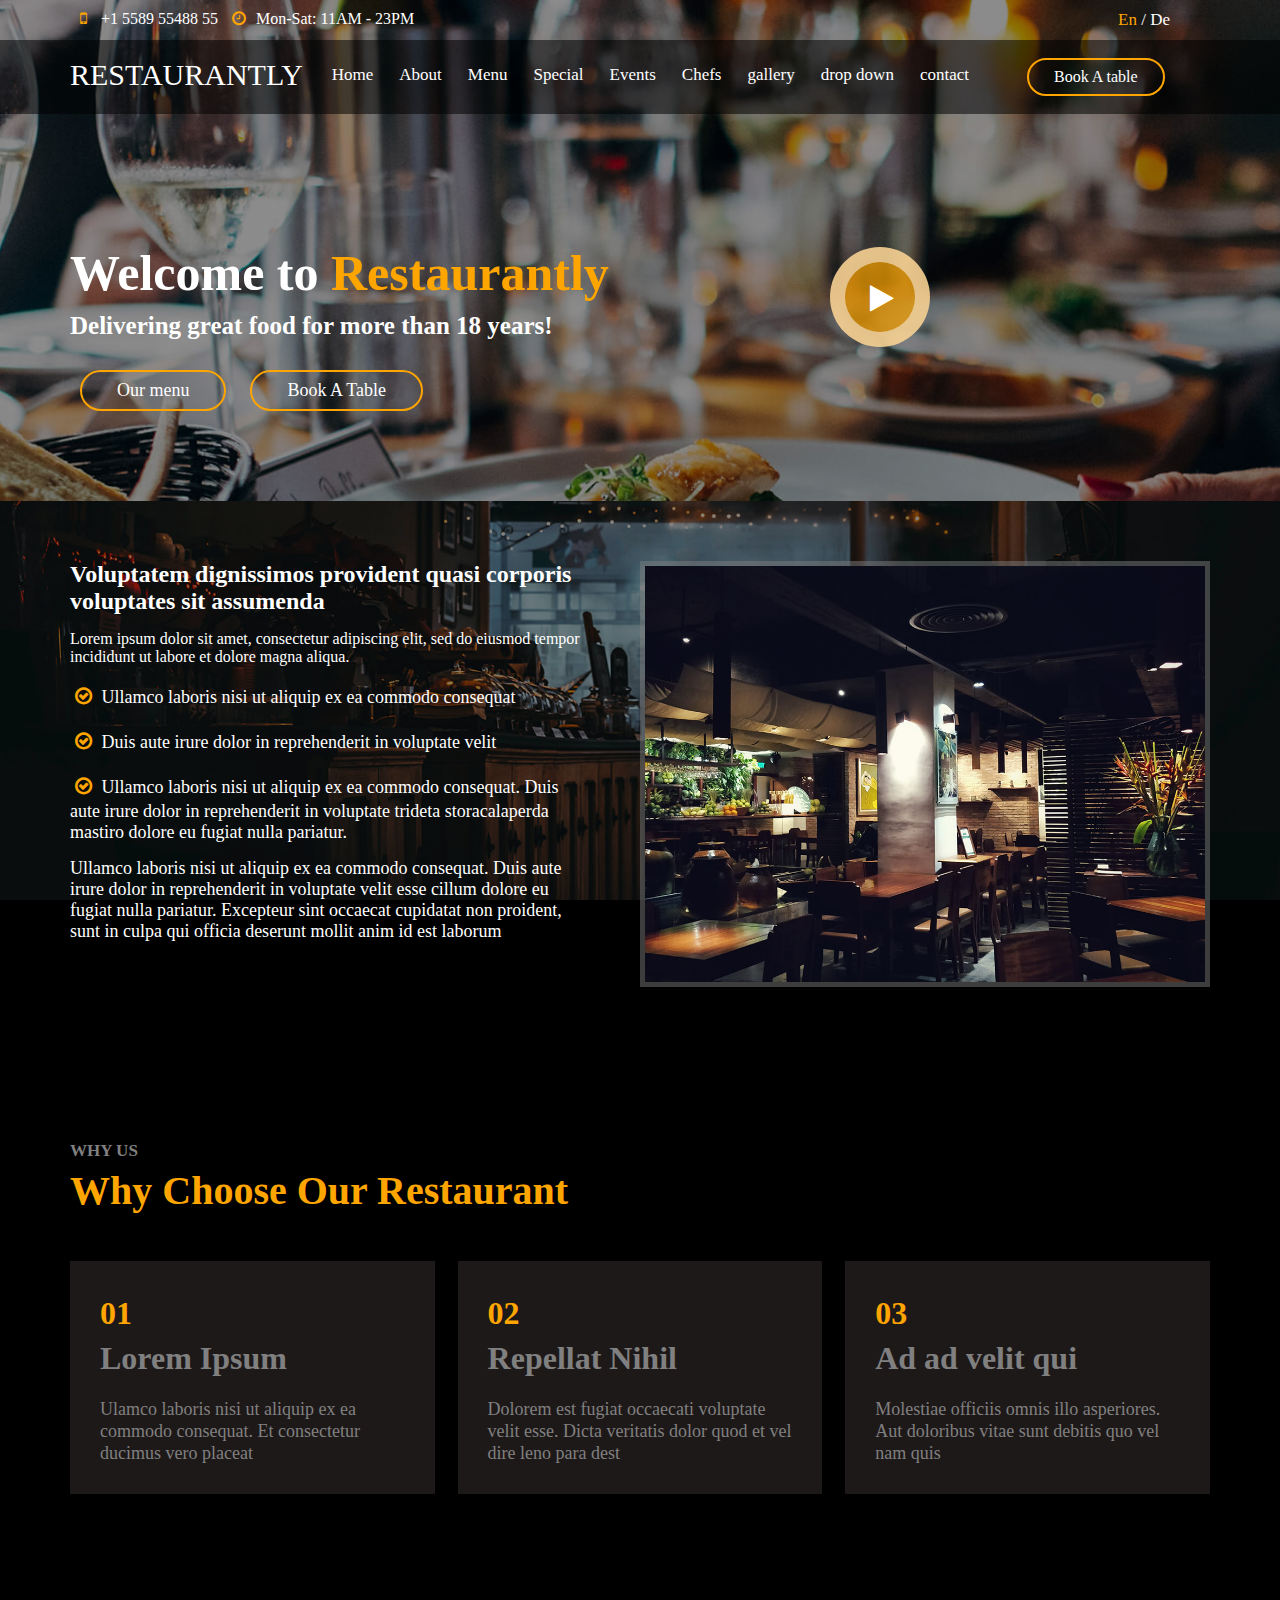
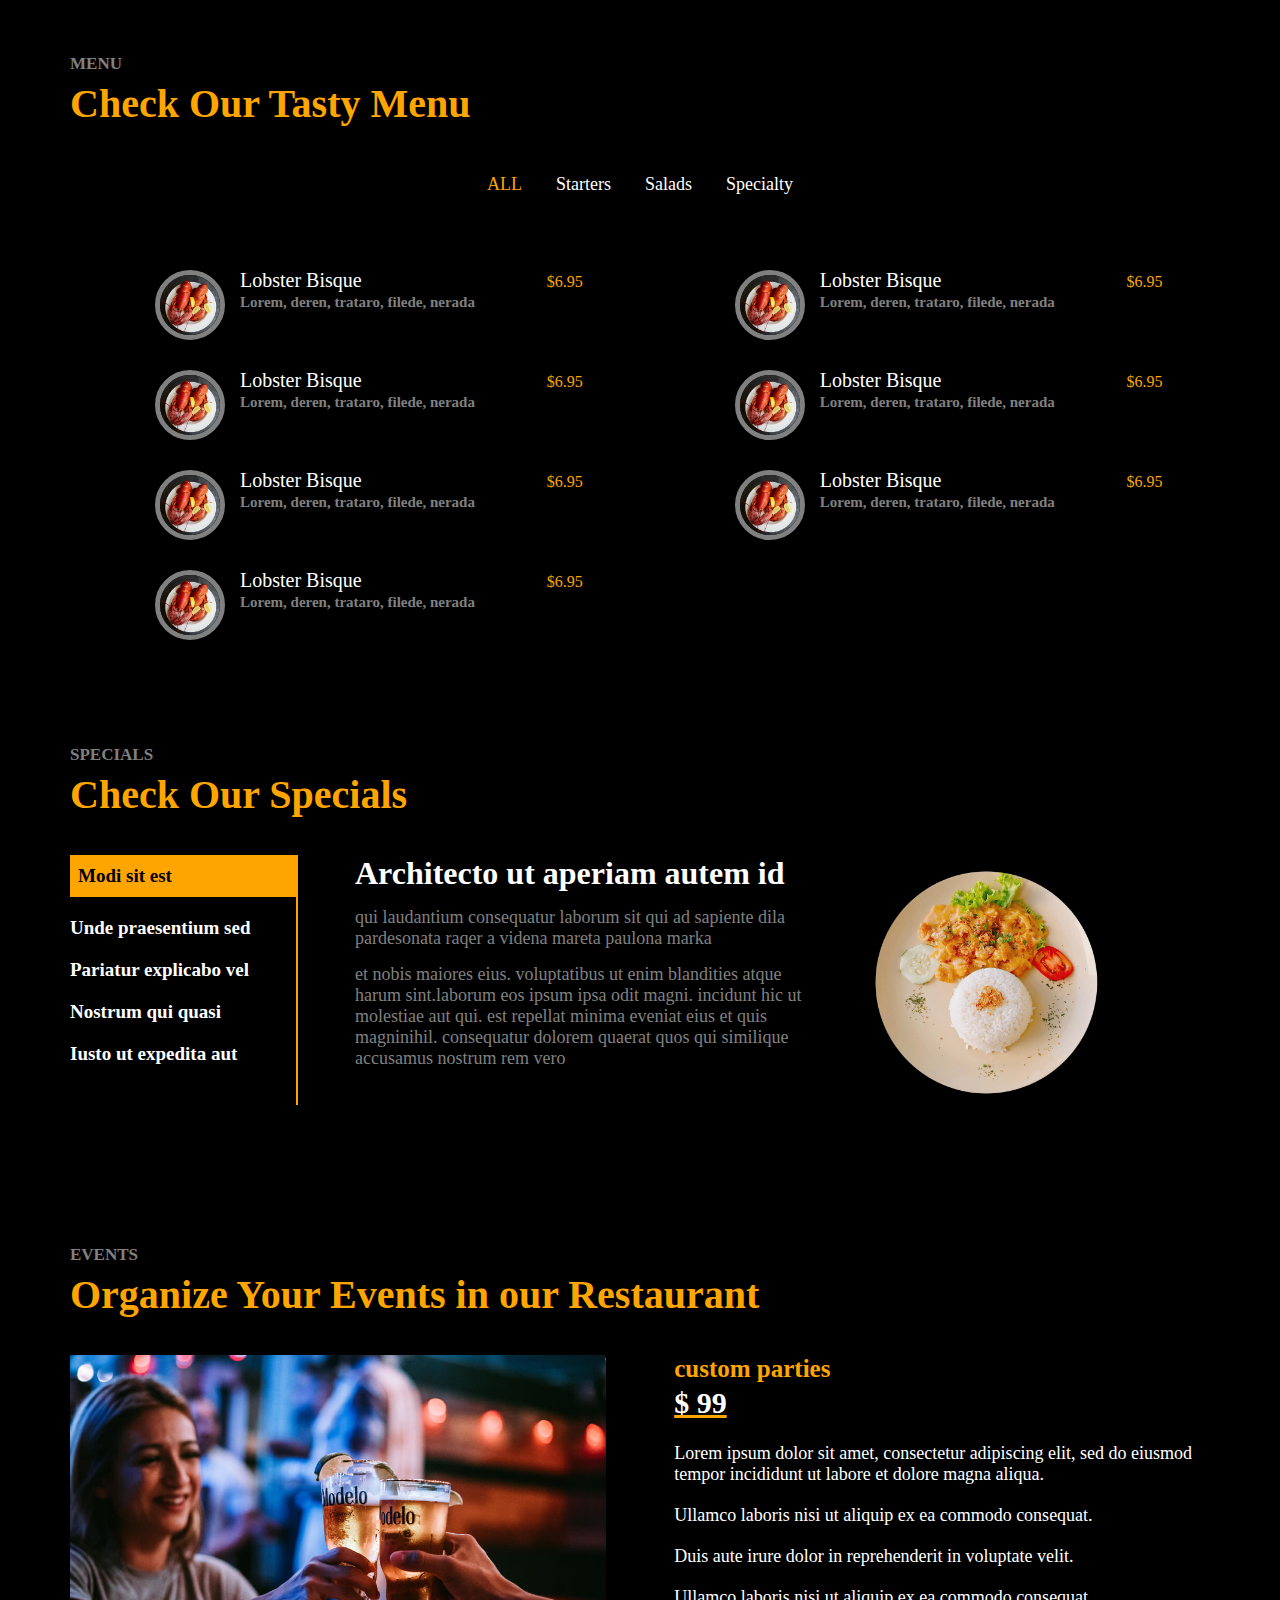
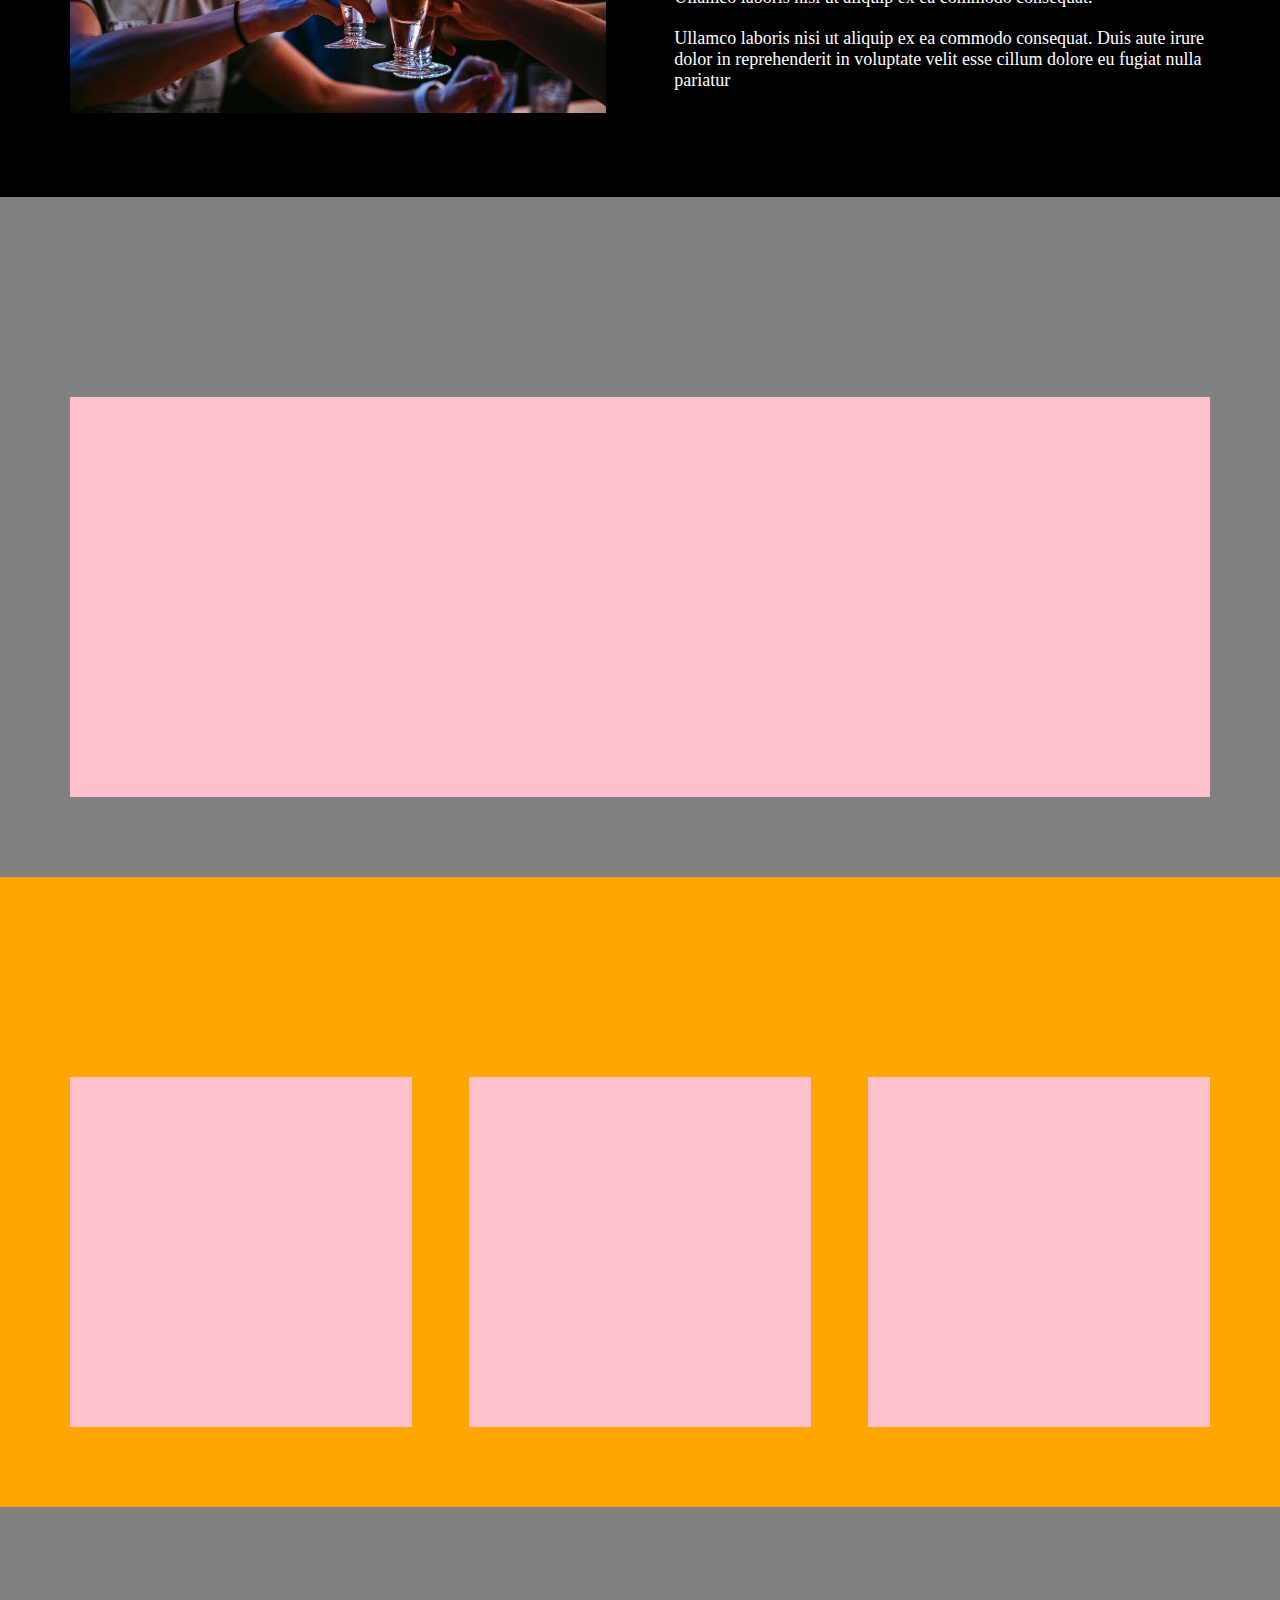
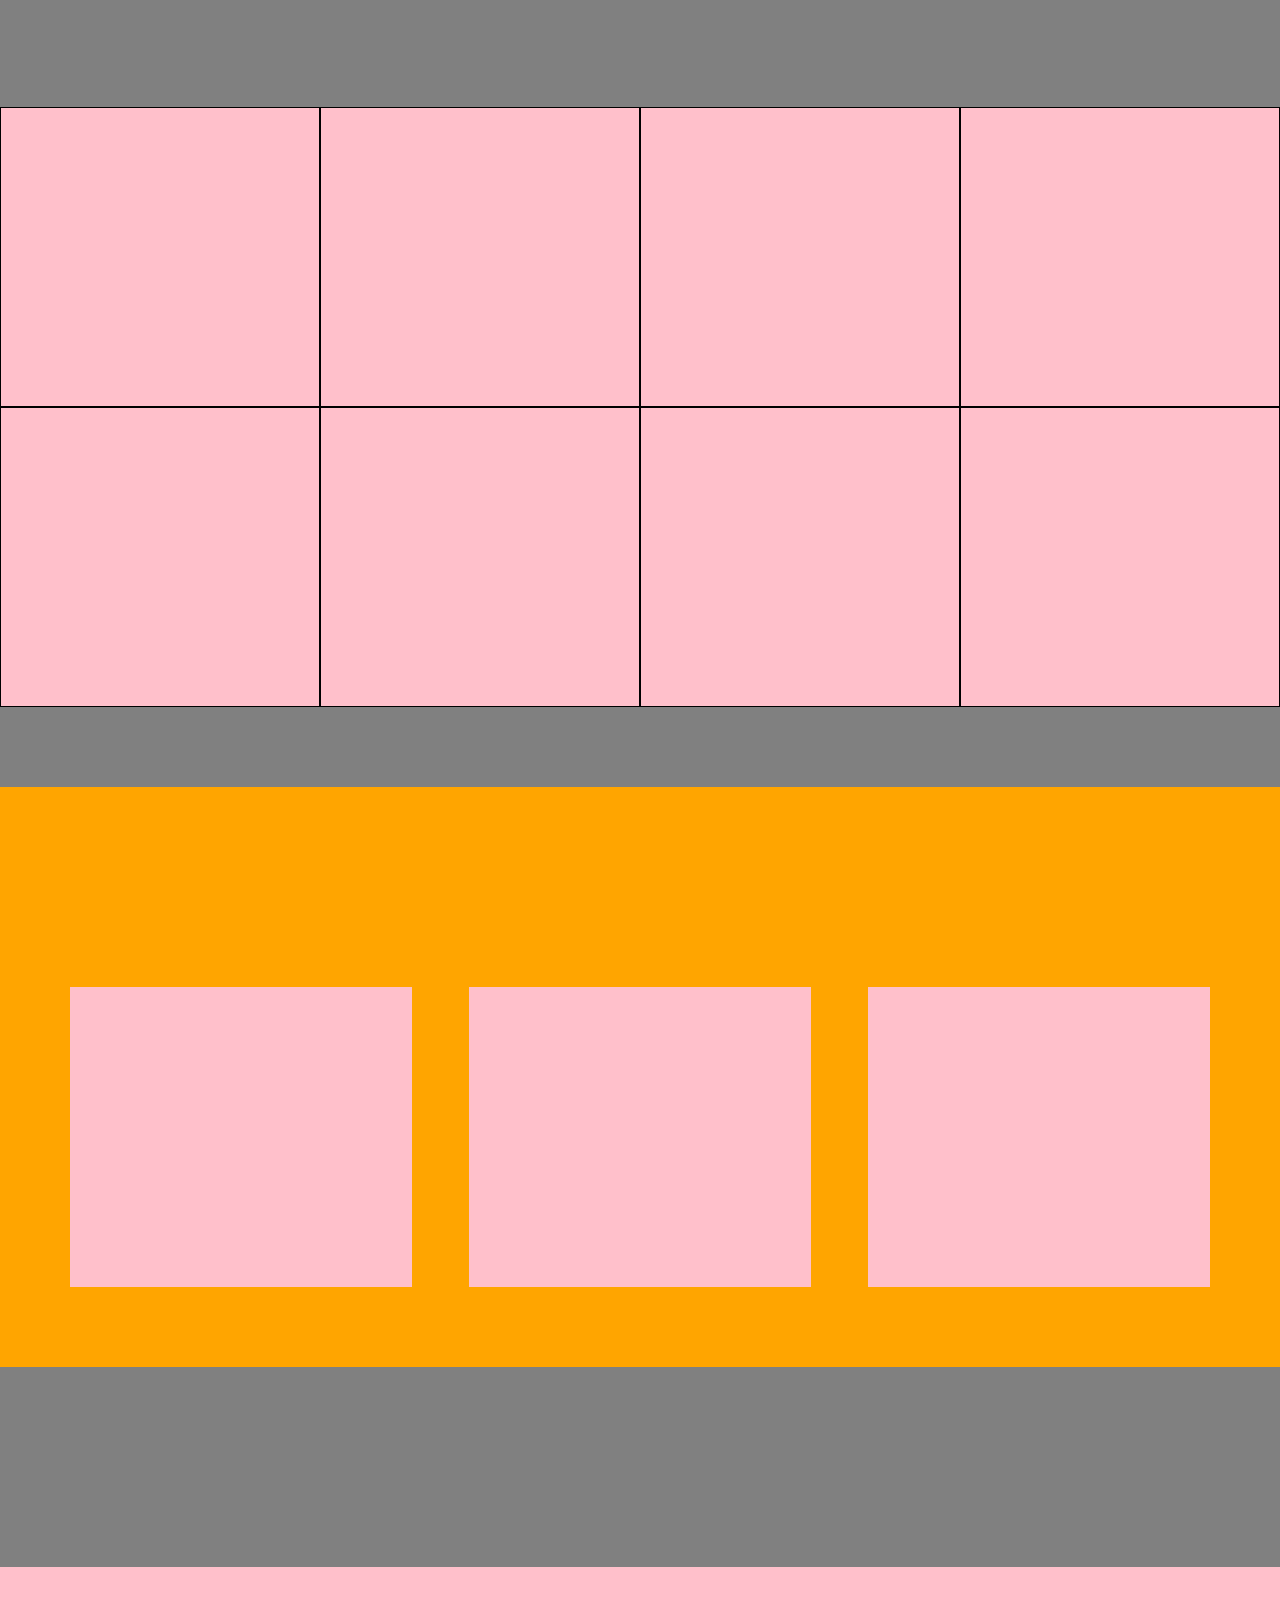
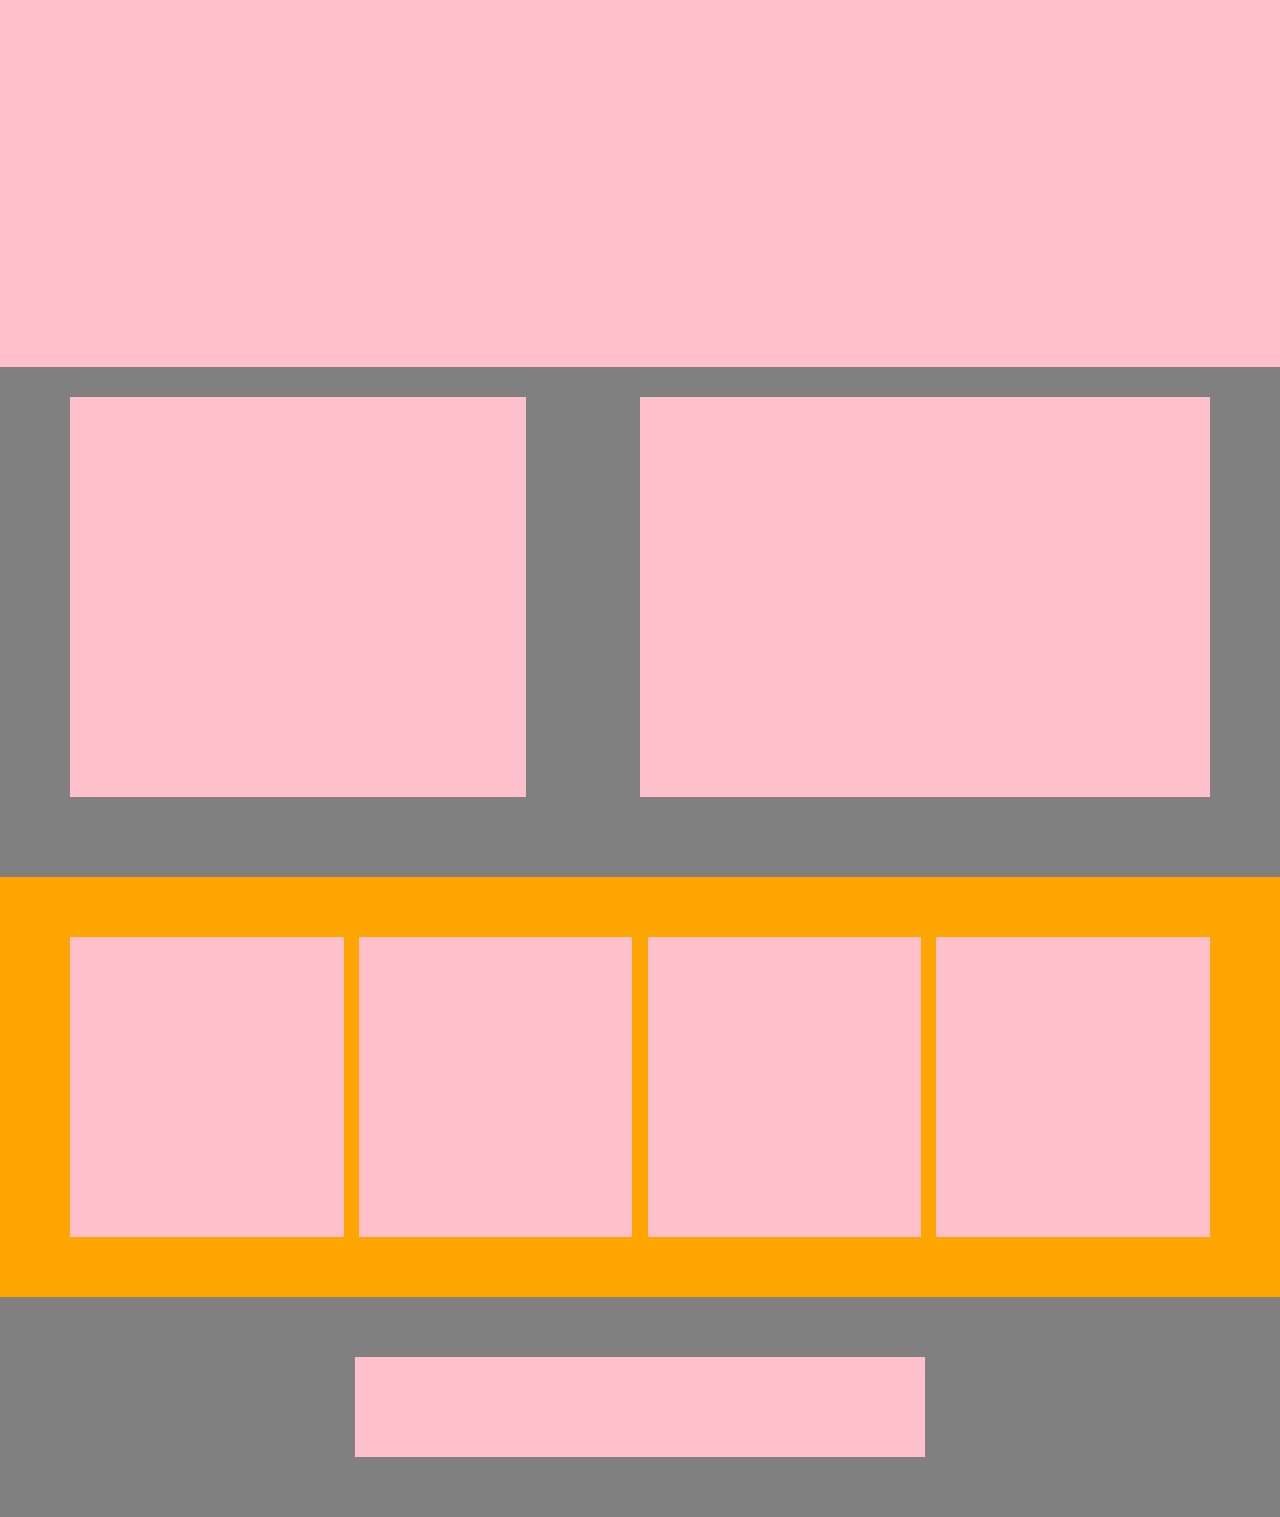
<file: index.html>
<!DOCTYPE html>
<html>
<head>
        <meta charset="utf-8">
       <meta name="viewport" content="width=device-width,initial-scale=1.0">
      <title> websites </title>
	  <link rel="stylesheet" href="css/font-awesome.min.css">
	  <link rel="stylesheet" href="restaurant.css">
</head>
<body>
     <!-----header start----->
	<header class="hero">
     <section class="topinfo">
         <div class="container">
		     <div class="flexheader">
			 
                 <div class="info">
                 <span> 
				 <i class="fa fa-mobile" aria-hidden="true"></i> +1 5589 55488 55
				 </span>
				 <span>
				 <i class="fa fa-clock-o" aria-hidden="true"></i>Mon-Sat: 11AM - 23PM
				 </span>
                 </div>
				 <div class="lang">
				<span> En </span> / De
				 </div>
              </div>
         </div>
	 
		 <!---------------- header end ----------------->
		 <div class="topbar">
		  <div class="container">
		     <div class="top-header">
                 <div class="heading-sec">
                  <a href="#"> RESTAURANTLY </a>
                 </div>
				 <div class="navbar">
				 <ul class="menubar">
				 <li><a class="#" class="active"> Home </a></li>
				  <li><a class="#"> About </a></li>
				   <li><a class="#"> Menu </a></li>
				    <li><a class="#"> Special </a></li>
					 <li><a class="#"> Events </a></li>
					  <li><a class="#"> Chefs </a></li>
					   <li><a class="#"> gallery </a></li>
					    <li><a class="#"> drop down  </a></li>
						 <li><a class="#"> contact </a></li>
				 </ul>
				 </div>
				 <div class="topbutton">
				 <a href="#"> Book A table </a>
				 </div>
				</div> 
              </div>
         </div>
		
  
       <!--------------------- banner section -------------->
  <section class="banner-section">
      <div class="container">
		     <div class="flex-banner">
                 <div class="banner-content">
              <h1> Welcome to <span> Restaurantly </span> </h1>
					<h3> Delivering great food for more than 18 years! </h3>
					 <div class="topbutton2">
					 <a href="#"> Our menu </a>
				 <a href="#"> Book A Table </a>
				 </div>
                 </div>
				 <div class="banner-button">
				 <div class="play-btn">
				<i class="fa fa-play" aria-hidden="true"></i>
				 </div>
				 </div>
				</div> 
              </div>
			 
  </section>
  </header>
      <!--------------------- about section -------------->
     <section class="about-sec">
      <div class="container">
		     <div class="about-items">
                 <div class="about-content">
                   <h2> Voluptatem dignissimos provident quasi corporis voluptates sit assumenda </h2>
				   <p> Lorem ipsum dolor sit amet, consectetur adipiscing elit, sed do eiusmod tempor incididunt ut labore et dolore magna aliqua. </p>
				   <div class="about-content1">
                   <p><i class="fa fa-check-circle-o" aria-hidden="true"></i> Ullamco laboris nisi ut aliquip ex ea commodo consequat </p>
				   <p> <i class="fa fa-check-circle-o" aria-hidden="true"></i> Duis aute irure dolor in reprehenderit in voluptate velit </p>
				   <p> <i class="fa fa-check-circle-o" aria-hidden="true"></i> Ullamco laboris nisi ut aliquip ex ea commodo consequat. 
				     Duis aute irure dolor in reprehenderit in voluptate trideta storacalaperda mastiro dolore eu fugiat nulla pariatur.</p>
				 
				  <p> Ullamco laboris nisi ut aliquip ex ea commodo consequat. Duis aute irure dolor in reprehenderit in voluptate velit esse cillum dolore eu fugiat nulla pariatur. 
				    Excepteur sint occaecat cupidatat non proident, sunt in culpa qui officia deserunt mollit anim id est laborum</p>
				 </div>
				 </div>
				 <div class="about-content3">
				 <img src="images/about.jpg">
				 </div>
				</div> 
              </div>
  </section>
      <!--------------------- service section -------------->
	   <section class="service-sec">
	       <div class="container">
	         <div class="sec-title">
			 <h4> WHY US </h4>
			 <h1>Why Choose Our Restaurant </h1>
             </div>
		     <div class="service-items">
			 
                 <div class="service-content">
                    <h1><span> 01 </span></h1>
					<h1>Lorem Ipsum </h1>
					<p> Ulamco laboris nisi ut aliquip ex ea commodo consequat. Et consectetur ducimus vero placeat </p>
                 </div>
				 <div class="service-content">
				 <h1> <span>02 </span></h1>
				 <h1>Repellat Nihil </h1>
				 <p> Dolorem est fugiat occaecati voluptate velit esse. Dicta veritatis dolor quod et vel dire leno para dest </p>
				 </div>
				 <div class="service-content">
				 <h1><span> 03 </span></h1>
				 <h1>Ad ad velit qui </h1>
				 <p>Molestiae officiis omnis illo asperiores. Aut doloribus vitae sunt debitis quo vel nam quis </p>
				 </div>
				</div> 
            </div>
  </section>  
       <!--------------------- menu section -------------->
	<section class="menu-sec">
	       <div class="container">
		  <div class="menu-items">
	         <div class="sec-title">
			 <h4> MENU </h4>
			 <h1> Check Our Tasty Menu </h1>
                </div>
		     <div class="menu-title">
			 <a href="#" class="active"> ALL </a>
			 <a href="#"> Starters </a>
			 <a href="#"> Salads </a>
			 <a href="#"> Specialty </a>
             </div>
                 <div class="menu-content">
                <img src="images/lobster-bisque.jpg">
				<div class="lorem">
				<a href="#"> Lobster Bisque </a>
				<span> $6.95 </span>
				 <h4>Lorem, deren, trataro, filede, nerada </h4>
				</div>
				</div>
				                 <div class="menu-content">
                <img src="images/lobster-bisque.jpg">
				<div class="lorem">
				<a href="#"> Lobster Bisque </a>
				<span> $6.95 </span>
				 <h4>Lorem, deren, trataro, filede, nerada </h4>
				</div>
				</div>
				                 <div class="menu-content">
                <img src="images/lobster-bisque.jpg">
				<div class="lorem">
				<a href="#"> Lobster Bisque </a>
				<span> $6.95 </span>
				 <h4>Lorem, deren, trataro, filede, nerada </h4>
				</div>
				</div>
				                 <div class="menu-content">
                <img src="images/lobster-bisque.jpg">
				<div class="lorem">
				<a href="#"> Lobster Bisque </a>
				<span> $6.95 </span>
				 <h4>Lorem, deren, trataro, filede, nerada </h4>
				</div>
				</div>
				                 <div class="menu-content">
                <img src="images/lobster-bisque.jpg">
				<div class="lorem">
				<a href="#"> Lobster Bisque </a>
				<span> $6.95 </span>
				 <h4>Lorem, deren, trataro, filede, nerada </h4>
				</div>
				</div>
				                 <div class="menu-content">
                <img src="images/lobster-bisque.jpg">
				<div class="lorem">
				<a href="#"> Lobster Bisque </a>
				<span> $6.95 </span>
				 <h4>Lorem, deren, trataro, filede, nerada </h4>
				</div>
				</div>
				                 <div class="menu-content">
                <img src="images/lobster-bisque.jpg">
				<div class="lorem">
				<a href="#"> Lobster Bisque </a>
				<span> $6.95 </span>
				 <h4>Lorem, deren, trataro, filede, nerada </h4>
				</div>
				</div>
				</div>
				</div>
				
  </section> 
        <!--------------------- special section -------------->
	<section class="special-sec">
	       <div class="container">
	         <div class="sec-title">
			 <h4> SPECIALS </h4>
			 <h1> Check Our Specials </h1>
             </div>
		     <div class="special-items">
                 <div class="special-content1">
             <h5 class="active"> Modi sit est </h5>
			<h5> Unde praesentium sed </h5>
			<h5> Pariatur explicabo vel </h5>
			<h5> Nostrum qui quasi </h5>
			<h5> Iusto ut expedita aut </h5>
                 </div>
				  <div class="special-content2">
             <h1> Architecto ut aperiam autem id </h1>
				<p> qui laudantium consequatur laborum sit qui ad sapiente dila pardesonata raqer a videna mareta paulona marka </p>
				 <p> et nobis maiores eius. voluptatibus ut enim blandities atque harum sint.laborum eos ipsum ipsa odit magni. incidunt hic ut molestiae aut qui. 
				 est repellat minima eveniat eius et quis magninihil. consequatur dolorem quaerat quos qui similique accusamus nostrum rem vero </p>
                 </div>
				  <div class="special-content3">
             <img src="images/food.png">
                 </div>
				</div> 
              </div>
  </section> 
       <!--------------------- events section -------------->  
		<section class="event-sec">
	       <div class="container">
	         <div class="sec-title">
			 <h4> EVENTS </h4>
			 <h1> Organize Your Events in our Restaurant </h1>
             </div>
		     <div class="event-items">
                 <div class="event-content">
             <img src="images/event-custom.jpg">
                 </div>
				 <div class="event-content">
                <h1> custom parties </h1>
				<span> $ 99 </span>
				<p>Lorem ipsum dolor sit amet, consectetur adipiscing elit, sed do eiusmod tempor incididunt ut labore et dolore magna aliqua.</p>

				<p>Ullamco laboris nisi ut aliquip ex ea commodo consequat.</p>
				<p>Duis aute irure dolor in reprehenderit in voluptate velit.</p>
				<p>Ullamco laboris nisi ut aliquip ex ea commodo consequat.</p>
				<p>Ullamco laboris nisi ut aliquip ex ea commodo consequat. Duis aute irure dolor in reprehenderit in voluptate velit esse cillum 
				dolore eu fugiat nulla pariatur</p>
                 </div>
				</div> 
              </div>
  </section>  
       <!--------------------- reservation section -------------->
    <section class="reserve-sec">
	       <div class="container">
	         <div class="sec-title">
			 
             </div>
		     <div class="reserve-items">
                 <div class="reserve-content">
             
                 </div>
				</div> 
              </div>
  </section> 
      <!--------------------- testmonials section -------------->  
	    <section class="testmonial-sec">
	       <div class="container">
	         <div class="sec-title">
			 
             </div>
		     <div class="testmonial-items">
                 <div class="testmonial-content">
             
                 </div>
				 <div class="testmonial-content">
             
                 </div>
				 <div class="testmonial-content">
             
                 </div>
				</div> 
              </div>
  </section> 
        <!--------------------- gallery section --------------> 
    <section class="gallery">
	       <div class="container">
	         <div class="sec-title">
			 
             </div>
			   </div> 
		     <div class="gallery-items">
			    <div class="gallery-content">
             
                </div>
				<div class="gallery-content">
             
                </div>
                <div class="gallery-content">
             
                </div>
				<div class="gallery-content">
             
                </div>
				<div class="gallery-content">
             
                </div>
				<div class="gallery-content">
             
                </div>
				<div class="gallery-content">
             
                </div>
				<div class="gallery-content">
             
                </div>
			
			</div> 
           
  </section> 
    <!--------------------- chefs section --------------> 
	<section class="chef-sec">
	       <div class="container">
	         <div class="sec-title">
             </div>
		     <div class="chef-items">
                 <div class="chef-content">
             
                 </div>
				 <div class="chef-content">
             
                 </div>
				 <div class="chef-content">
             
                 </div>
				</div> 
              </div>
  </section> 
   <!--------------------- contact section --------------> 
   	<section class="contact-sec">
	       <div class="container">
	         <div class="sec-title">
			 
             </div>
		     </div> 
              <div class="contact-map">
			  
			  </div>
		       <div class="container">
			    <div class="rest-contact">
                 <div class="contact-location">
             
                 </div>
				 <div class="contact-form">
             
                 </div>
			  </div>
            </div>
		 </section> 
  <!--------------------- footer section --------------> 
    <footer>
	<section class="footer-sec">
        <div class="container">
		   <div class="finishing">
                <div class="footer-content">
                    </div>
					 <div class="footer-content">
                    </div>
					 <div class="footer-content">
                    </div>
					 <div class="footer-content">
                    </div>
                 
            </div>
        </div>
    </section>
	<!-----finish ---->
	<section class="design">
	    <div class="container">
		<div class="rest-design">
	      <div class="design-content">  
	
	    </div>
		</div>
	  </div>
	</section>
	
	
</body>
</html>
</file>
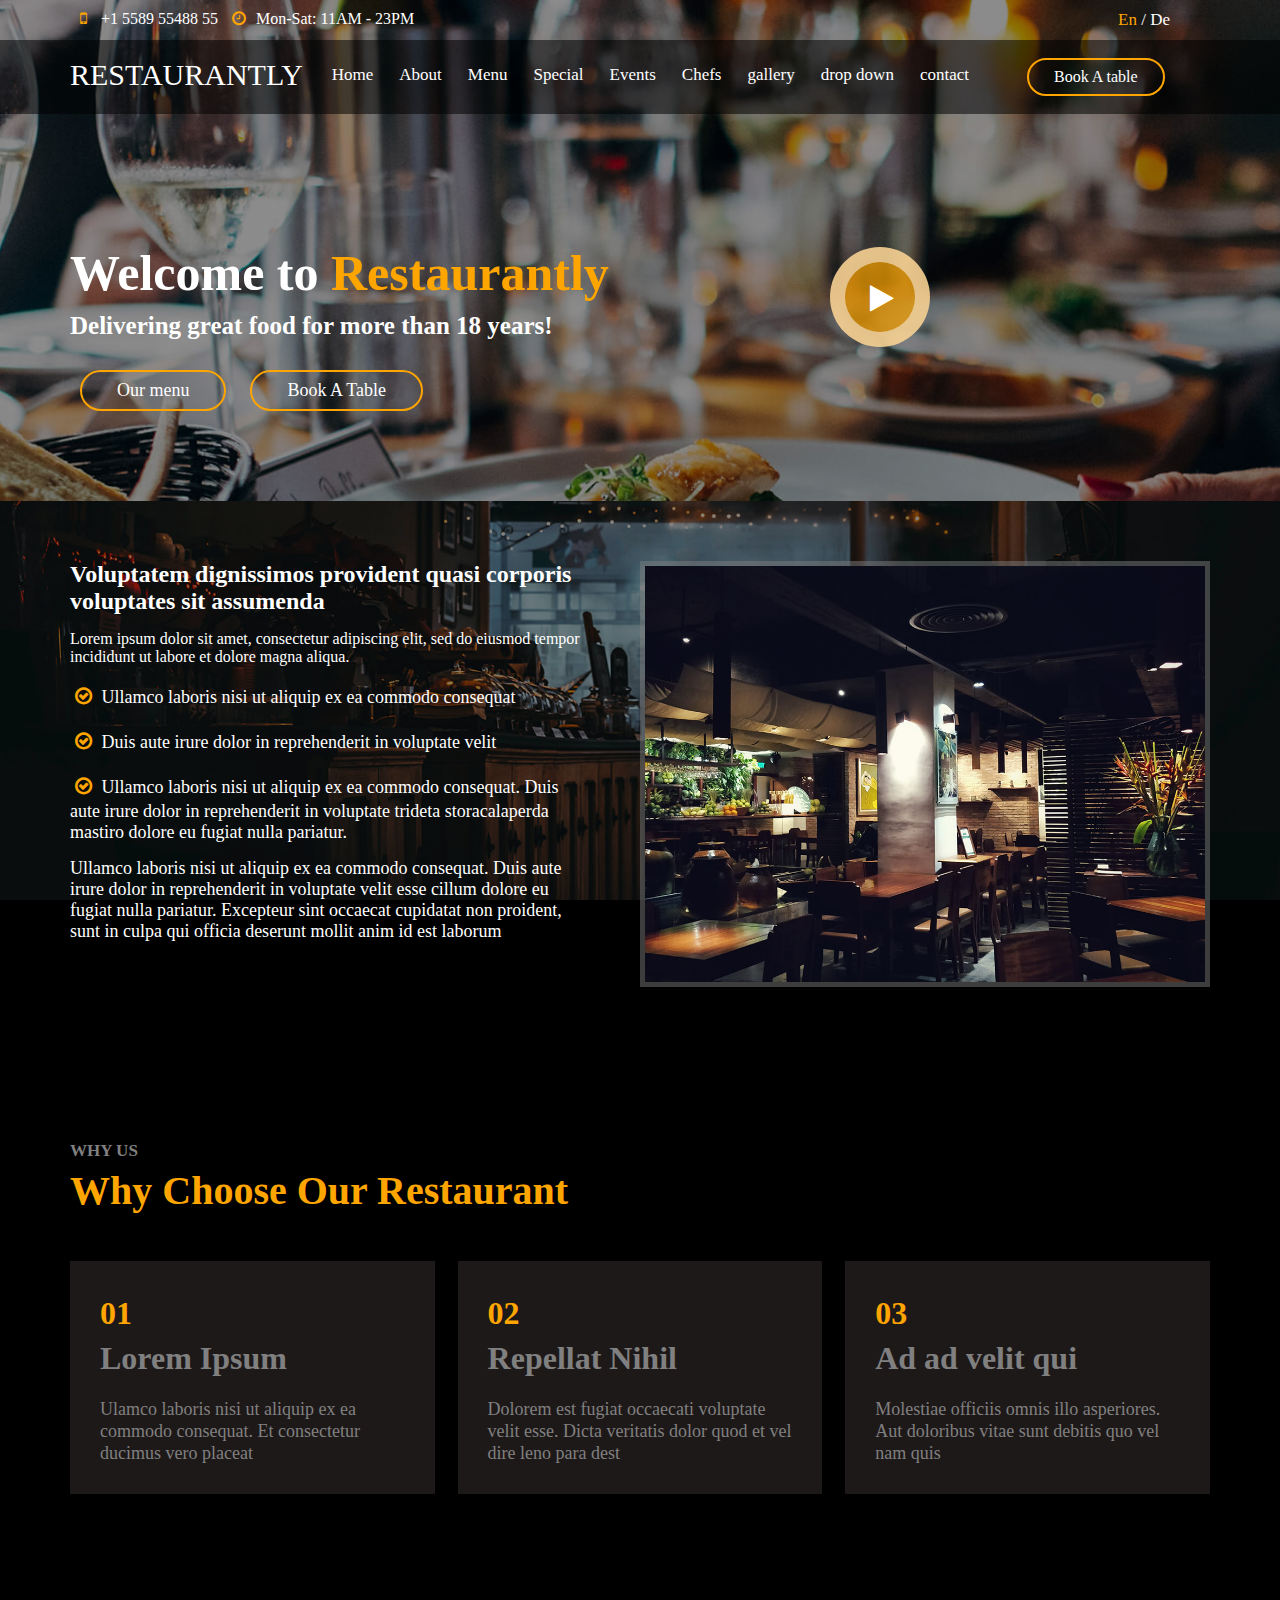
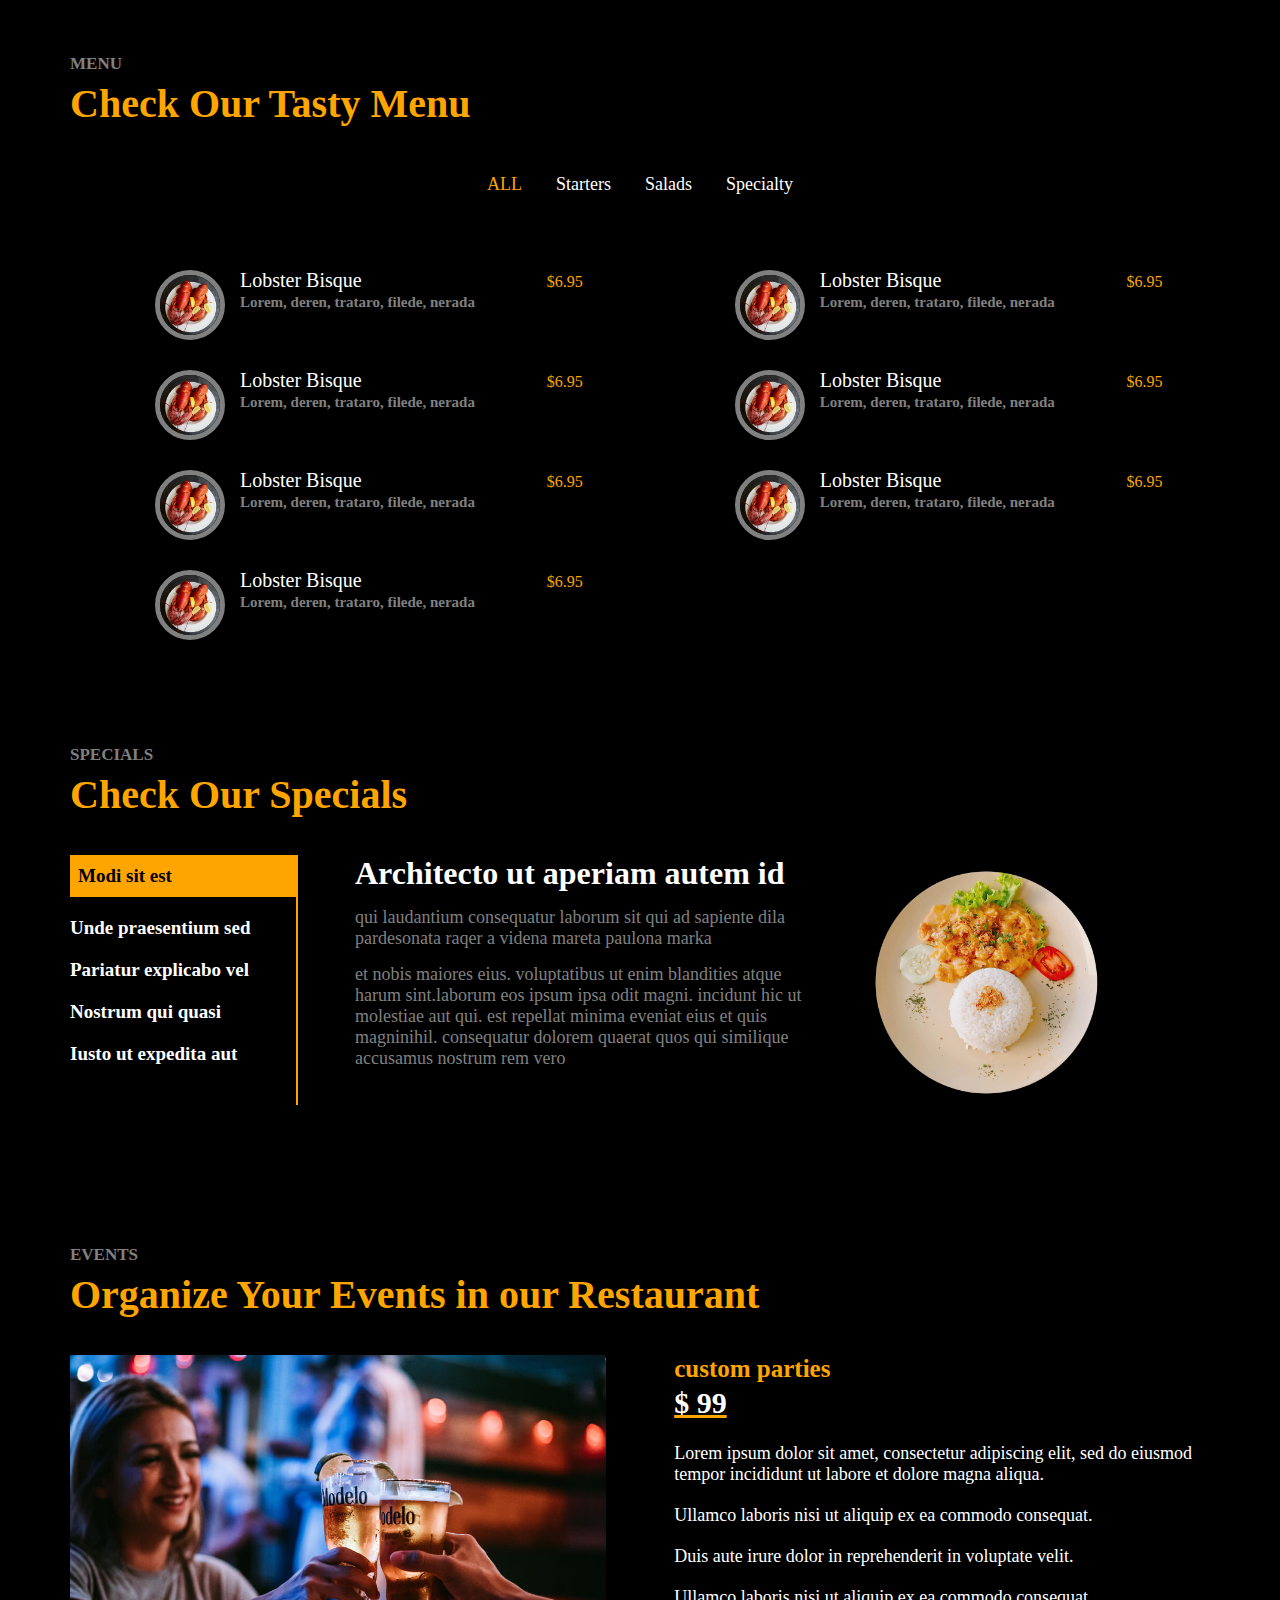
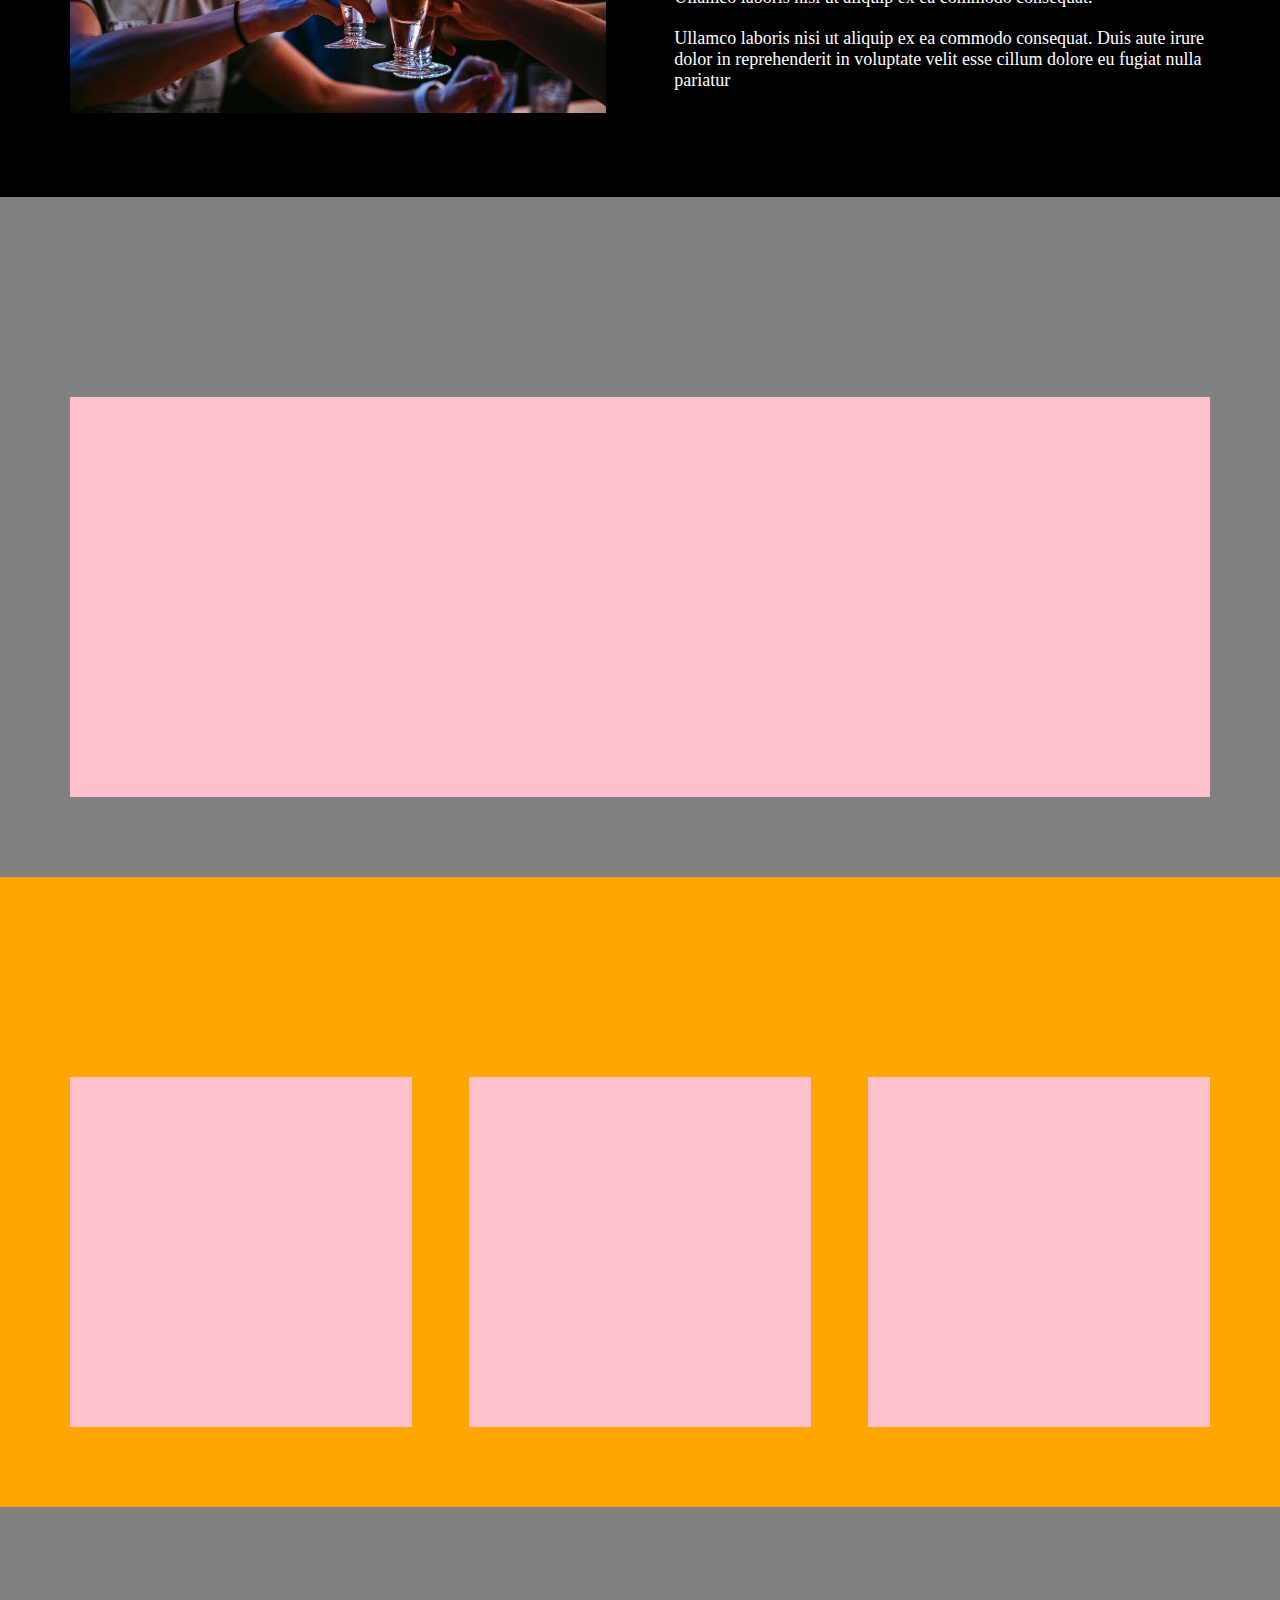
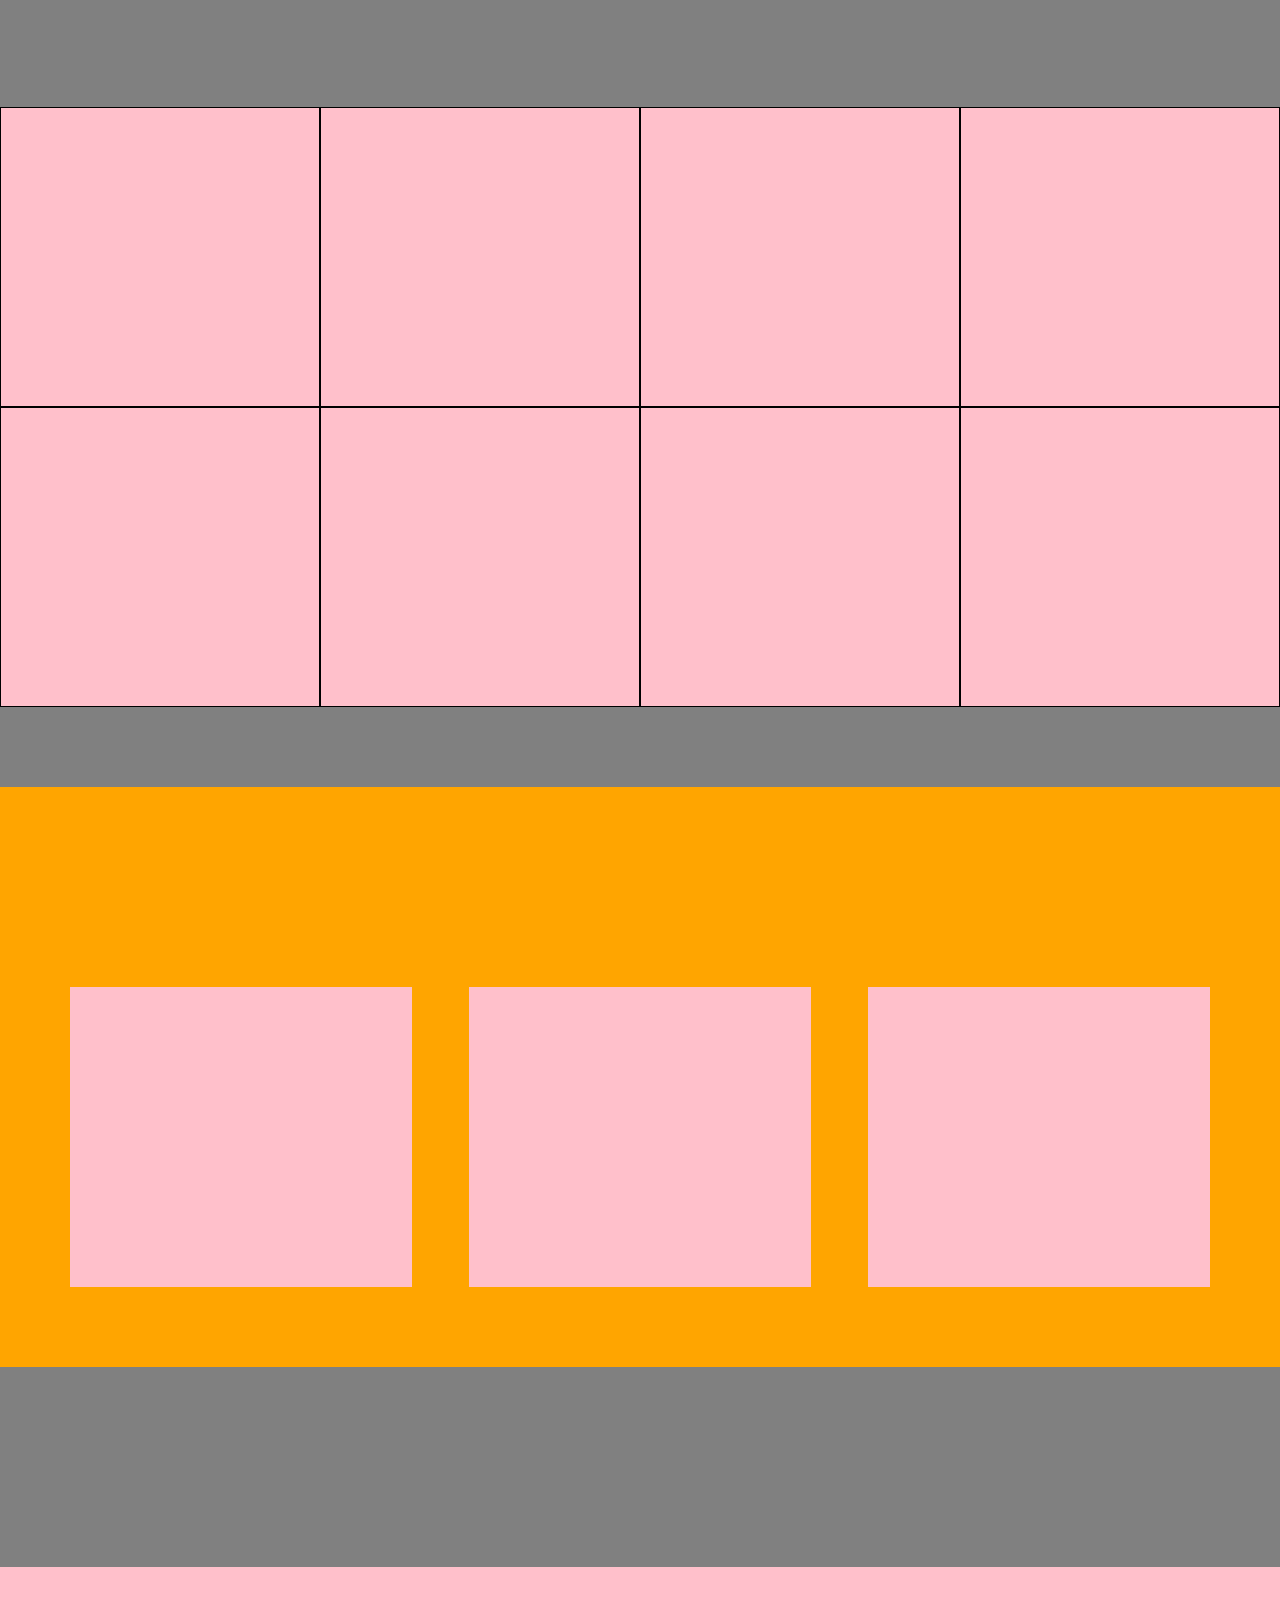
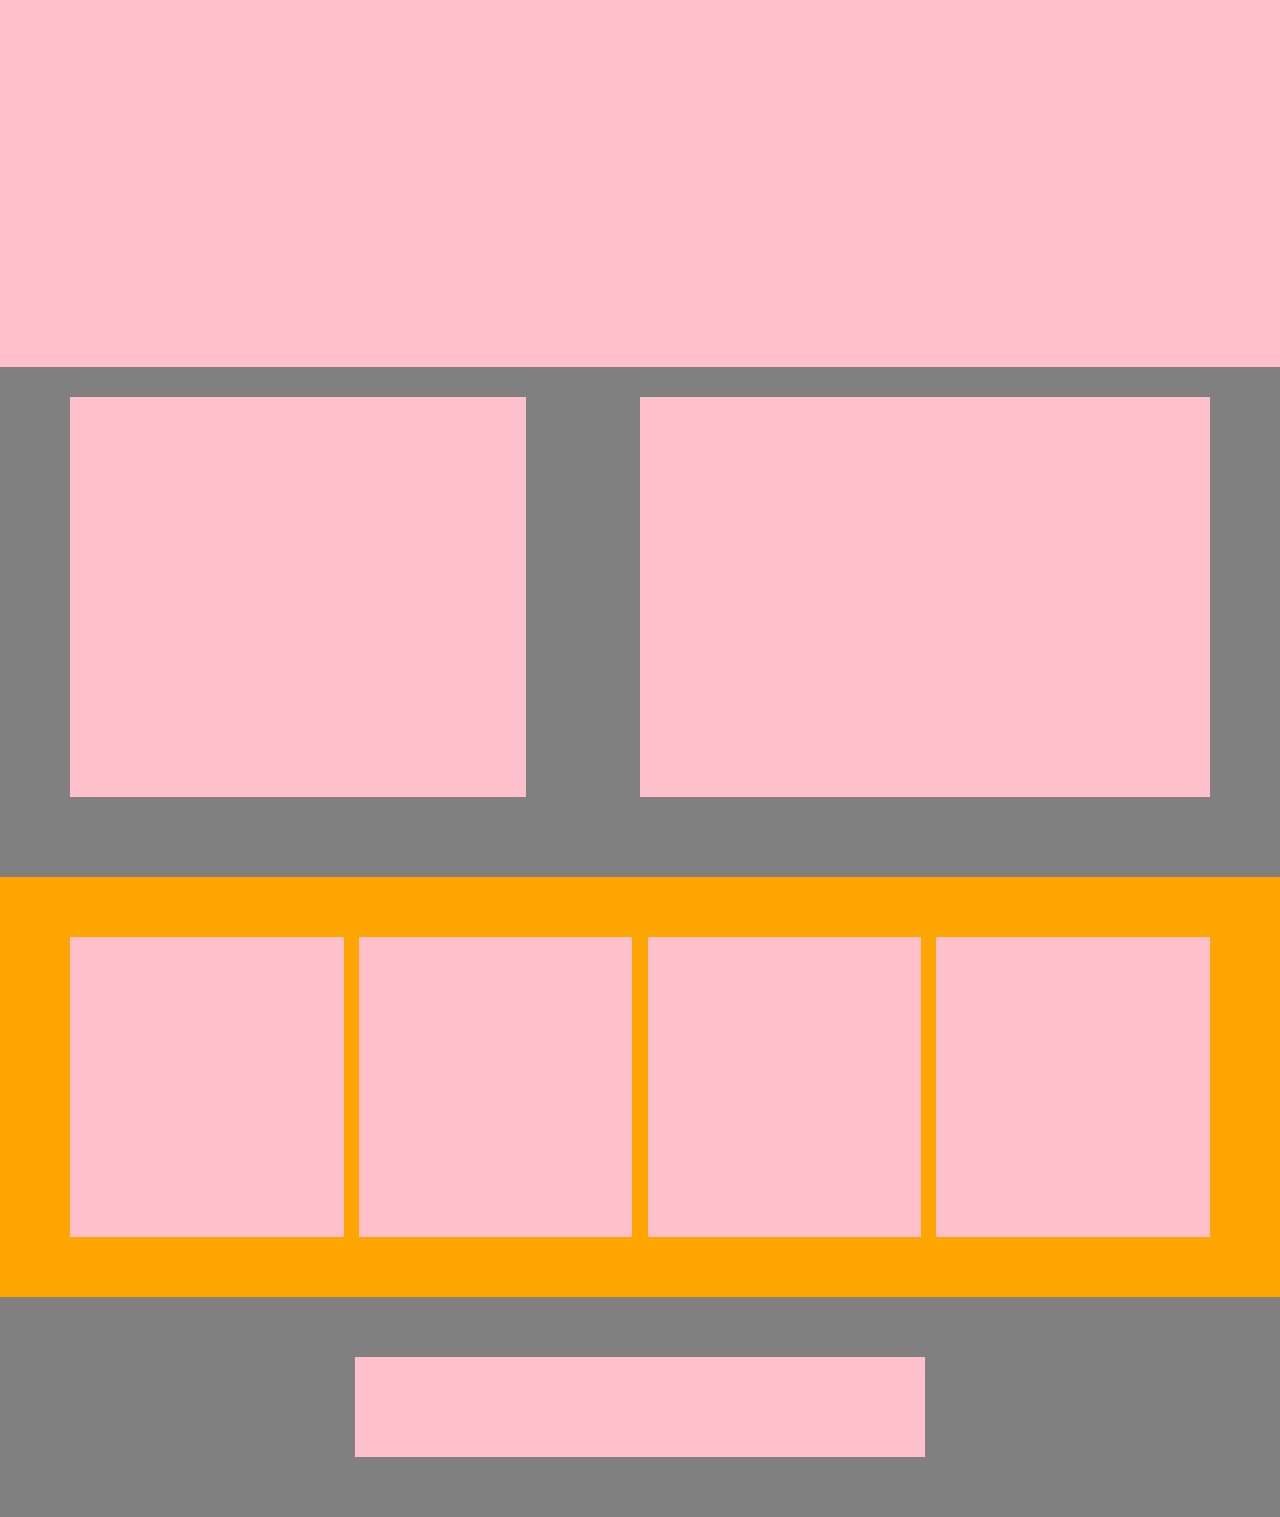
<file: Restaurant.html>
<!DOCTYPE html>
<html>
<head>
        <meta charset="utf-8">
       <meta name="viewport" content="width=device-width,initial-scale=1.0">
      <title> websites </title>
	  <link rel="stylesheet" href="css/font-awesome.min.css">
	  <link rel="stylesheet" href="restaurant.css">
</head>
<body>
     <!-----header start----->
	<header class="hero">
     <section class="topinfo">
         <div class="container">
		     <div class="flexheader">
			 
                 <div class="info">
                 <span> 
				 <i class="fa fa-mobile" aria-hidden="true"></i> +1 5589 55488 55
				 </span>
				 <span>
				 <i class="fa fa-clock-o" aria-hidden="true"></i>Mon-Sat: 11AM - 23PM
				 </span>
                 </div>
				 <div class="lang">
				<span> En </span> / De
				 </div>
              </div>
         </div>
	 
		 <!---------------- header end ----------------->
		 <div class="topbar">
		  <div class="container">
		     <div class="top-header">
                 <div class="heading-sec">
                  <a href="#"> RESTAURANTLY </a>
                 </div>
				 <div class="navbar">
				 <ul class="menubar">
				 <li><a class="#" class="active"> Home </a></li>
				  <li><a class="#"> About </a></li>
				   <li><a class="#"> Menu </a></li>
				    <li><a class="#"> Special </a></li>
					 <li><a class="#"> Events </a></li>
					  <li><a class="#"> Chefs </a></li>
					   <li><a class="#"> gallery </a></li>
					    <li><a class="#"> drop down  </a></li>
						 <li><a class="#"> contact </a></li>
				 </ul>
				 </div>
				 <div class="topbutton">
				 <a href="#"> Book A table </a>
				 </div>
				</div> 
              </div>
         </div>
		
  
       <!--------------------- banner section -------------->
  <section class="banner-section">
      <div class="container">
		     <div class="flex-banner">
                 <div class="banner-content">
              <h1> Welcome to <span> Restaurantly </span> </h1>
					<h3> Delivering great food for more than 18 years! </h3>
					 <div class="topbutton2">
					 <a href="#"> Our menu </a>
				 <a href="#"> Book A Table </a>
				 </div>
                 </div>
				 <div class="banner-button">
				 <div class="play-btn">
				<i class="fa fa-play" aria-hidden="true"></i>
				 </div>
				 </div>
				</div> 
              </div>
			 
  </section>
  </header>
      <!--------------------- about section -------------->
     <section class="about-sec">
      <div class="container">
		     <div class="about-items">
                 <div class="about-content">
                   <h2> Voluptatem dignissimos provident quasi corporis voluptates sit assumenda </h2>
				   <p> Lorem ipsum dolor sit amet, consectetur adipiscing elit, sed do eiusmod tempor incididunt ut labore et dolore magna aliqua. </p>
				   <div class="about-content1">
                   <p><i class="fa fa-check-circle-o" aria-hidden="true"></i> Ullamco laboris nisi ut aliquip ex ea commodo consequat </p>
				   <p> <i class="fa fa-check-circle-o" aria-hidden="true"></i> Duis aute irure dolor in reprehenderit in voluptate velit </p>
				   <p> <i class="fa fa-check-circle-o" aria-hidden="true"></i> Ullamco laboris nisi ut aliquip ex ea commodo consequat. 
				     Duis aute irure dolor in reprehenderit in voluptate trideta storacalaperda mastiro dolore eu fugiat nulla pariatur.</p>
				 
				  <p> Ullamco laboris nisi ut aliquip ex ea commodo consequat. Duis aute irure dolor in reprehenderit in voluptate velit esse cillum dolore eu fugiat nulla pariatur. 
				    Excepteur sint occaecat cupidatat non proident, sunt in culpa qui officia deserunt mollit anim id est laborum</p>
				 </div>
				 </div>
				 <div class="about-content3">
				 <img src="images/about.jpg">
				 </div>
				</div> 
              </div>
  </section>
      <!--------------------- service section -------------->
	   <section class="service-sec">
	       <div class="container">
	         <div class="sec-title">
			 <h4> WHY US </h4>
			 <h1>Why Choose Our Restaurant </h1>
             </div>
		     <div class="service-items">
			 
                 <div class="service-content">
                    <h1><span> 01 </span></h1>
					<h1>Lorem Ipsum </h1>
					<p> Ulamco laboris nisi ut aliquip ex ea commodo consequat. Et consectetur ducimus vero placeat </p>
                 </div>
				 <div class="service-content">
				 <h1> <span>02 </span></h1>
				 <h1>Repellat Nihil </h1>
				 <p> Dolorem est fugiat occaecati voluptate velit esse. Dicta veritatis dolor quod et vel dire leno para dest </p>
				 </div>
				 <div class="service-content">
				 <h1><span> 03 </span></h1>
				 <h1>Ad ad velit qui </h1>
				 <p>Molestiae officiis omnis illo asperiores. Aut doloribus vitae sunt debitis quo vel nam quis </p>
				 </div>
				</div> 
            </div>
  </section>  
       <!--------------------- menu section -------------->
	<section class="menu-sec">
	       <div class="container">
		  <div class="menu-items">
	         <div class="sec-title">
			 <h4> MENU </h4>
			 <h1> Check Our Tasty Menu </h1>
                </div>
		     <div class="menu-title">
			 <a href="#" class="active"> ALL </a>
			 <a href="#"> Starters </a>
			 <a href="#"> Salads </a>
			 <a href="#"> Specialty </a>
             </div>
                 <div class="menu-content">
                <img src="images/lobster-bisque.jpg">
				<div class="lorem">
				<a href="#"> Lobster Bisque </a>
				<span> $6.95 </span>
				 <h4>Lorem, deren, trataro, filede, nerada </h4>
				</div>
				</div>
				                 <div class="menu-content">
                <img src="images/lobster-bisque.jpg">
				<div class="lorem">
				<a href="#"> Lobster Bisque </a>
				<span> $6.95 </span>
				 <h4>Lorem, deren, trataro, filede, nerada </h4>
				</div>
				</div>
				                 <div class="menu-content">
                <img src="images/lobster-bisque.jpg">
				<div class="lorem">
				<a href="#"> Lobster Bisque </a>
				<span> $6.95 </span>
				 <h4>Lorem, deren, trataro, filede, nerada </h4>
				</div>
				</div>
				                 <div class="menu-content">
                <img src="images/lobster-bisque.jpg">
				<div class="lorem">
				<a href="#"> Lobster Bisque </a>
				<span> $6.95 </span>
				 <h4>Lorem, deren, trataro, filede, nerada </h4>
				</div>
				</div>
				                 <div class="menu-content">
                <img src="images/lobster-bisque.jpg">
				<div class="lorem">
				<a href="#"> Lobster Bisque </a>
				<span> $6.95 </span>
				 <h4>Lorem, deren, trataro, filede, nerada </h4>
				</div>
				</div>
				                 <div class="menu-content">
                <img src="images/lobster-bisque.jpg">
				<div class="lorem">
				<a href="#"> Lobster Bisque </a>
				<span> $6.95 </span>
				 <h4>Lorem, deren, trataro, filede, nerada </h4>
				</div>
				</div>
				                 <div class="menu-content">
                <img src="images/lobster-bisque.jpg">
				<div class="lorem">
				<a href="#"> Lobster Bisque </a>
				<span> $6.95 </span>
				 <h4>Lorem, deren, trataro, filede, nerada </h4>
				</div>
				</div>
				</div>
				</div>
				
  </section> 
        <!--------------------- special section -------------->
	<section class="special-sec">
	       <div class="container">
	         <div class="sec-title">
			 <h4> SPECIALS </h4>
			 <h1> Check Our Specials </h1>
             </div>
		     <div class="special-items">
                 <div class="special-content1">
             <h5 class="active"> Modi sit est </h5>
			<h5> Unde praesentium sed </h5>
			<h5> Pariatur explicabo vel </h5>
			<h5> Nostrum qui quasi </h5>
			<h5> Iusto ut expedita aut </h5>
                 </div>
				  <div class="special-content2">
             <h1> Architecto ut aperiam autem id </h1>
				<p> qui laudantium consequatur laborum sit qui ad sapiente dila pardesonata raqer a videna mareta paulona marka </p>
				 <p> et nobis maiores eius. voluptatibus ut enim blandities atque harum sint.laborum eos ipsum ipsa odit magni. incidunt hic ut molestiae aut qui. 
				 est repellat minima eveniat eius et quis magninihil. consequatur dolorem quaerat quos qui similique accusamus nostrum rem vero </p>
                 </div>
				  <div class="special-content3">
             <img src="images/food.png">
                 </div>
				</div> 
              </div>
  </section> 
       <!--------------------- events section -------------->  
		<section class="event-sec">
	       <div class="container">
	         <div class="sec-title">
			 <h4> EVENTS </h4>
			 <h1> Organize Your Events in our Restaurant </h1>
             </div>
		     <div class="event-items">
                 <div class="event-content">
             <img src="images/event-custom.jpg">
                 </div>
				 <div class="event-content">
                <h1> custom parties </h1>
				<span> $ 99 </span>
				<p>Lorem ipsum dolor sit amet, consectetur adipiscing elit, sed do eiusmod tempor incididunt ut labore et dolore magna aliqua.</p>

				<p>Ullamco laboris nisi ut aliquip ex ea commodo consequat.</p>
				<p>Duis aute irure dolor in reprehenderit in voluptate velit.</p>
				<p>Ullamco laboris nisi ut aliquip ex ea commodo consequat.</p>
				<p>Ullamco laboris nisi ut aliquip ex ea commodo consequat. Duis aute irure dolor in reprehenderit in voluptate velit esse cillum 
				dolore eu fugiat nulla pariatur</p>
                 </div>
				</div> 
              </div>
  </section>  
       <!--------------------- reservation section -------------->
    <section class="reserve-sec">
	       <div class="container">
	         <div class="sec-title">
			 
             </div>
		     <div class="reserve-items">
                 <div class="reserve-content">
             
                 </div>
				</div> 
              </div>
  </section> 
      <!--------------------- testmonials section -------------->  
	    <section class="testmonial-sec">
	       <div class="container">
	         <div class="sec-title">
			 
             </div>
		     <div class="testmonial-items">
                 <div class="testmonial-content">
             
                 </div>
				 <div class="testmonial-content">
             
                 </div>
				 <div class="testmonial-content">
             
                 </div>
				</div> 
              </div>
  </section> 
        <!--------------------- gallery section --------------> 
    <section class="gallery">
	       <div class="container">
	         <div class="sec-title">
			 
             </div>
			   </div> 
		     <div class="gallery-items">
			    <div class="gallery-content">
             
                </div>
				<div class="gallery-content">
             
                </div>
                <div class="gallery-content">
             
                </div>
				<div class="gallery-content">
             
                </div>
				<div class="gallery-content">
             
                </div>
				<div class="gallery-content">
             
                </div>
				<div class="gallery-content">
             
                </div>
				<div class="gallery-content">
             
                </div>
			
			</div> 
           
  </section> 
    <!--------------------- chefs section --------------> 
	<section class="chef-sec">
	       <div class="container">
	         <div class="sec-title">
             </div>
		     <div class="chef-items">
                 <div class="chef-content">
             
                 </div>
				 <div class="chef-content">
             
                 </div>
				 <div class="chef-content">
             
                 </div>
				</div> 
              </div>
  </section> 
   <!--------------------- contact section --------------> 
   	<section class="contact-sec">
	       <div class="container">
	         <div class="sec-title">
			 
             </div>
		     </div> 
              <div class="contact-map">
			  
			  </div>
		       <div class="container">
			    <div class="rest-contact">
                 <div class="contact-location">
             
                 </div>
				 <div class="contact-form">
             
                 </div>
			  </div>
            </div>
		 </section> 
  <!--------------------- footer section --------------> 
    <footer>
	<section class="footer-sec">
        <div class="container">
		   <div class="finishing">
                <div class="footer-content">
                    </div>
					 <div class="footer-content">
                    </div>
					 <div class="footer-content">
                    </div>
					 <div class="footer-content">
                    </div>
                 
            </div>
        </div>
    </section>
	<!-----finish ---->
	<section class="design">
	    <div class="container">
		<div class="rest-design">
	      <div class="design-content">  
	
	    </div>
		</div>
	  </div>
	</section>
	
	
</body>
</html>
</file>
<file: restaurant.css>
*{
	margin:0;
	padding:0;
	box-sizing:border-box;
   }
   /*====common style start====*/
   .container{
	width:1170px;
	margin:0 auto;
	padding:0 15px;
   }
    .sec-title{
	width:100%;
	height:80px;
	line-height:40px;
	margin-bottom:40px;
   }
    .sec-title h1{
		color:orange;
		font-size:40px;
	}
	.sec-title h4{
		color:grey;
		font-size:17px;
	}
	
	.justify-content-start{
	   justify-content:flex-start !important;
   }
    .justify-content-end{
	   justify-content:flex-end !important;
   }
    .justify-content-between{
	   justify-content:space-between !important;
   }
    .justify-content-around{
	   justify-content:space-around !important;
   }
    .justify-content-evenly{
	   justify-content:space-evenly !important;
   }
   .align-items-start{
	   align-items:flex-start !important;
   }
    .align-items-end{
	   align-items:flex-end  !important;
   }
    .align-items-center{
	   align-items:center  !important;
   }
    .align-items-baseline{
	   align-items:baseline  !important;
   }
   
    /*=============common style end =============*/
   /*=====================header start =================*/
	    .hero{
	   background-image: linear-gradient(rgba(0,0,0,0.45),rgba(0,0,0,0.45)),url("images/hero-bg.jpg");
	   background-repeat:no-repeat;
	   background-size:cover;
	   background-position:center;
	   background-attachment:fixed;
		}
		.flexheader{
			display:flex;
			justify-content:space-between;
            
           color:#fff;			
		}
		.info{
			width:60%;
		}
		.info i{
			color:orange;
			padding:10px;
		}
		.lang{
			width:30%;
			font-size:17px;
			text-align:right;
			padding:10px 40px;
		}
		.lang span{
			color:orange;
		}
		/*===================== navbar start =================*/
		.topbar{	
			padding:10px 0;
			color:#fff;
			background-color:#00000087;
		}
		.top-header{
			display:flex;
			justify-content:space-between;	
			
		}
		.heading-sec{
			width:20%;
		}
		.heading-sec a{
			display:inline-block;
			text-decoration:none;
			font-size:30px;
			color:#fff;
			 padding:8px 0;
		}
		.navbar{
			width:60%;
		}
		li{
			display:block;
		}
		.menubar{
	      display:flex;
		  justify-content:flex-end;
       }
	   .navbar .menubar a{
		   display:block;
		  text-decoration:none;
		  padding:15px 13px;
		  font-size:17px;
		  cursor:pointer;
	   }
		.topbutton{
			width:20%;
			padding:8px 45px;
			cursor:pointer;
		}
		.topbutton a{
	  display:inline-block;
	  text-decoration:none;
	  color:#fff;
	  border-radius:25px;
	  border:solid 2px orange;
	  padding:8px 25px;
		}
		.navbar a:hover{
			color:orange;
		}
		
         /*===================== navbar end =================*/
		/*===================== banner start=================*/
		.banner-section{	
			color:#fff;
			padding:60px 0;
		}
		.flex-banner{
			display:flex;
			justify-content:space-between;
		}
		.banner-content{
				width:60%;
		}
		 .banner-content h1{
			 font-size:50px;
			 font-weight:600;
			 margin-top:70px;
		 }
		 .banner-content span{
			 color:orange;
		 }
		 .banner-content h3{
			  font-size:25px;
			 font-weight:900;
			 margin-top:10px;
		 }
		  .banner-button{
			  width:20%;
			   position:relative;
		  }
		  .play-btn{
			 position: absolute;
			border-radius: 50px;
			background-color: #ffa500b3;
			padding: 20px 25px;
			top: 73px;
			right:280px;
			font-size: 30px;
			border:solid 15px #f5e2c8a8;
			width:100px;
			height:100px;
		  }
		  .play-btn:hover{
			  color:#f5e2c8a8;
			  cursor:pointer;
		  }
		  .topbutton2 a{
			  margin:30px 10px;
			  display:inline-block;
			  text-decoration:none;
			  font-size:18px;
			  color:#fff;
			  border-radius:25px;
			  border:solid 2px orange;
			  padding:8px 35px;
		 }
		 .topbutton2 a:hover{
			 background-color:orange;
		 }
		
		/*===================== about sec start=================*/
		.about-sec{	
			padding:60px 0;
			background-color:#000;
			color:#fff;
		 background-image: linear-gradient(rgba(0,0,0,0.45),rgba(0,0,0,0.45)),url("images/about-bg.jpg");
	   background-repeat:no-repeat;
	   background-size:cover;
	   background-position:center;
	   background-attachment:fixed;
		}	
		
		.about-items{
			display:flex;
			justify-content:space-between;
		}
		.about-content{
			width:45%;
		}
		.about-content p{
			margin-top:15px;
		}
		.about-content1 p{
			font-size:18px;
		}
		.about-content1 i{
			font-size:20px;
			padding:5px;
		    color:orange;
		}
		
		.about-content3{
			width:50%;
		}
		.about-content3 img{
			width:100%;
			height:auto;
			border:solid 5px #8080807a;
		}
		
		/*============ service start=============*/
		.service-sec{	
			padding:80px 0;
			background-color:#000;
		}
		.service-items{
			display:flex;
			justify-content:space-between;
		}
		
		.service-content{
			width:32%;
			background-color:#463b3b6e;
			color:grey;
			padding:30px;
			transition:all 0.9s ease;
			transform:translateY(10px);
		}
		.service-content h1{
			line-height:45px;
		}
		.service-content span{
			color:orange;
		}
		.service-content p{
			margin-top:17px;
		    line-height:22px;
			font-size:18px;
		}
		.service-content:hover{
			background-color:#f5e2c8a8;
			transform:translateY(0);
		}
		/*============= menu start============*/
		.menu-sec{	
			padding:80px 0;
			background-color:#000;
			
		}
	.menu-items{
		display:flex;
		justify-content:space-between;
		flex-wrap:wrap;
	}
		.menu-title{
			width:100%;
			text-align:center;
			cursor:pointer;
		}
		.menu-title a{
			text-decoration:none;
			display:inline-block;
			padding:10px 15px;
			color:#fff;
			font-size:18px;
		}
		.menu-title a:hover{
			color:orange;
		}
		.menu-title .active{
			color:orange;
		}
		
		.menu-content{
			width: 43%;
			margin-top: 30px;
			position: relative;
			padding: 35px 15px;
			margin-left: 70px;
			line-height: 20px;
		}
		.menu-content img{
			width:70px;
			position:absolute;
			border-radius:50%;
			border:5px solid grey;
		}
		.lorem {
			position:absolute;
			left:100px;
		}
		.lorem a{
			text-decoration:none;
			color:#fff;
			font-size:20px;
		}
		.lorem span{
			margin-left:180px;
			color:orange;
		}
		.lorem h4{
			color:grey;
			font-size:15px;
		}
		
		/*===============special start =============*/
		.special-sec{	
			padding:50px 0;
			background-color:#000;
		}
		.special-items{
			display:flex;
			justify-content:space-between;
			color:#fff;
		}
		
		.special-content1{
			width:20%;
			border-right:2px solid orange;
		}
		.special-content1 h5{
			padding-top:20px;
			font-size:19px;
		}
		.special-content1 .active {
			background-color:orange;
			color:#000;
			padding:10px 8px;
			margin:0;
        }
		.special-content2{
			width:40%;
		}
		.special-content2 p{
	    color:grey;
		margin-top:15px;
		font-size:18px;
		}
	    .special-content3{
			width:30%;
		}
		.special-content3 img{
			width:70%;
			height:auto;
		}
		/*==============events start==============*/
		.event-sec{	
			padding:80px 0;
			background-color:#000;
		}
		.event-items{
			display:flex;
			justify-content:space-between;\
			
		}
		.event-content{
			width:47%;
			color:#fff;
		}
		.event-content img{
			width:100%;
			height:auto;
		}
		.event-content h1{
			color:orange;
			font-size:25px;
		}
		.event-content span{
			font-size:30px;
	       line-height:40px;
		   text-decoration:underline;
		   text-decoration-color:orange;
		   font-weight:600;
		}
		.event-content p{
			padding-top:20px;
			font-size:18px;
		}
		/*============== resrvation start============*/
		.reserve-sec{	
			background-color:grey;
			padding:80px 0;
		}
		.reserve-items{
			display:flex;
		}
		
		.reserve-content{
			background-color:pink;
			width:100%;
			height:400px;
		}
		/*=============testmonial start============*/
		.testmonial-sec{	
			background-color:orange;
			padding:80px 0;
		}
		.testmonial-items{
			display:flex;
			justify-content:space-between;
		}
		.testmonial-content{
			background-color:pink;
			width:30%;
			height:350px;	
		}
		/*===========gal1ery start==========*/
		.gallery{	
			background-color:grey;
			padding:80px 0;
		}
		.gallery-items{
			display:flex;
			flex-wrap:wrap;
		}
		.gallery-content{
			background-color:pink;
			width:25%;
			height:300px;
			border:1px solid black;
		}
		/*=============chefs start=============*/
		.chef-sec{	
			background-color:orange;
			padding:80px 0;
		}
		.chef-items{
			display:flex;
			justify-content:space-between;
		}
		.chef-content{
			background-color:pink;
			width:30%;
			height:300px;
		}
		/*===========contant start============*/
		.contact-sec{	
			background-color:grey;
			padding:80px 0;
		}
		.contact-map{
			background-color:pink;
			width:100%;
			height:400px;
			margin-bottom:30px;
		}
		.rest-contact{
			display:flex;
			justify-content:space-between;
			
		}
		.contact-location{
			background-color:pink;
			width:40%;
			height:400px;
			
		}
		.contact-form{
			background-color:pink;
			width:50%;
			height:400px;
		}
	/*===========footer start============*/
        .footer-sec{
			background-color:orange;
	        padding:60px 0;
		}
        .finishing{
			display:flex;
			justify-content:space-between;
		}
		.footer-content{
			background-color:pink;
			height:300px;
			width:24%;
		}
		
		/*====finish====*/
		.design{
			background-color:grey;
	        padding:60px 0;
		}
		 .rest-design{
			display:flex;
			justify-content:center;
		}
		.design-content{
			background-color:pink;
			height:100px;
			width:50%;
		}
</file>
